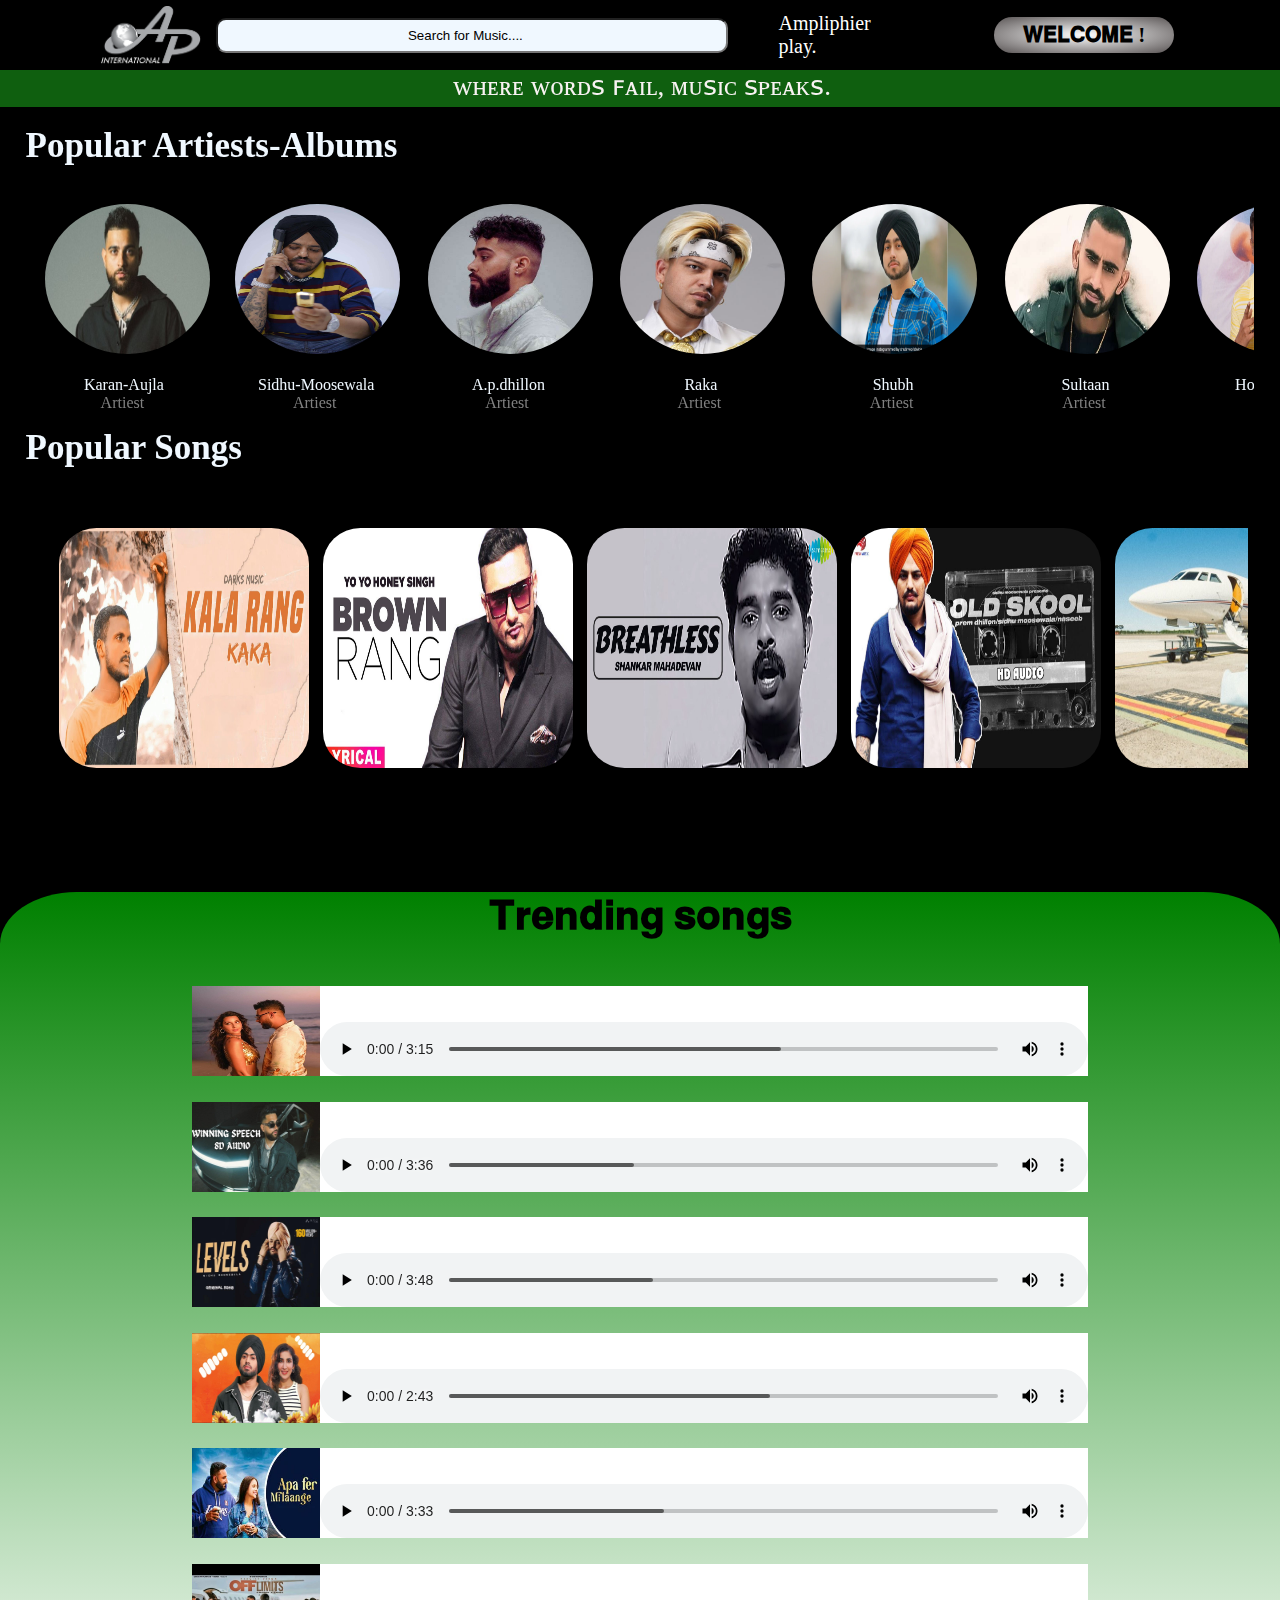
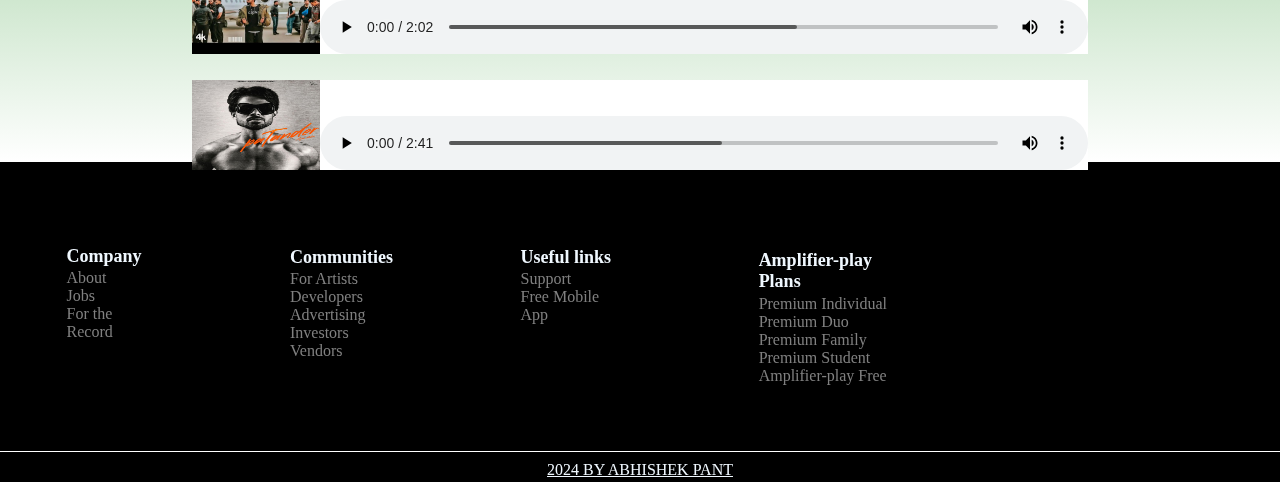
<file: index.html>
<!DOCTYPE html>
<html lang="en">
<head>
</head>
<link rel="stylesheet" href="style.css">
<link rel="stylesheet" href="https://cdnjs.cloudflare.com/ajax/libs/font-awesome/6.5.2/css/all.min.css" integrity="sha512-SnH5WK+bZxgPHs44uWIX+LLJAJ9/2PkPKZ5QiAj6Ta86w+fsb2TkcmfRyVX3pBnMFcV7oQPJkl9QevSCWr3W6A==" crossorigin="anonymous" referrerpolicy="no-referrer" >
    <meta charset="UTF-8">
    <meta name="viewport" content="width=device-width, initial-scale=1.0">
    <title>spotify</title>
</head>
<body>
 <div class="navbar">   
 <div class="header">  
<div class="photo"></div>


<label for="connect"><i class="fa-solid fa-magnifying-glass" style="color: #f7f9fd;"></i></label>
<input id="connect" class="search" type="search" placeholder="Search for Music....">
<div class="options"></div>

<div class="Welcome"><r class="fa-solid fa-headphones fa-rotate-by" style="color: #f6f7f9; --fa-rotate-angle: 340deg;"></r>
    <p class="ampli">Ampliphier play.</p></div>
    <div class="set">𝐖𝐄𝐋𝐂𝐎𝐌𝐄 !
</div>
<i id="bars" class="fa-solid fa-bars" style="color: #f8f9fc;"></i>
<ul class="signout">
<i  id="cross" class="fa-2x fa-solid fa-xmark" style="color: #f5f1f1;"></i>

    <li> <a href="cr.html">Login</a></li>
    <li> <a href="cr.html">Signup</a></li>
    <li>   </li>
    <li> <a>____________</a></li>
    <li>     </li>
    <li> <a href="cr.html">Premium</a></li>
    <li> <a href="cr.html">Help</a></li>
    <li> <a href="cr.html">Download</a></li>
    <li> <a href="cr.html">Privacy</a></li>
    <li> <a href="cr.html">Terms</a></li>
     
</ul>

</div>
<div class="extra"></div>
<p class="music"><m id="m"class="fa-solid fa-music" style="color: #f6f7f9; "></m>ᴡʜᴇʀᴇ ᴡᴏʀᴅꜱ ꜰᴀɪʟ, ᴍᴜꜱɪᴄ ꜱᴘᴇᴀᴋꜱ.</p>
<div class="connect">
    
</div>
<p class="connection">Popular Artiests-Albums</p>
<div class="galti">
<div class="songs">
 <div class="chance"><a class="gap"href="cr.html" target="_parent"><img class="images"src="karan.jpg"><br><br><p class="gaps">Karan-Aujla</p>Artiest</a>
</div><br>  
 <div class="chance"><a class="gap" href="cr-2.html" target="_parent"><img class="image"src="sidhu.jpg"><br><br><p class="gaps">Sidhu-Moosewala</p>Artiest</a>
</div> <br>   
<div class="chance"><a class="gap" href="cr.html" target="_parent"><img class="image"src="a.p.dhillon.jpeg"><br><br><p class="gaps">A.p.dhillon</p>Artiest</a>
</div><br>
 <div class="chance"><a class="gap" href="cr.html" target="_parent">  <img class="image"src="raka.jpeg"><br><br><p class="gaps">Raka</p> Artiest</a>
</div><br>
 <div class="chance"><a class="gap" href="cr.html" target="_parent"> <img class="image"src="shubh.webp"><br><br><p class="gaps">Shubh</p>Artiest</a>
</div><br>
 <div class="chance"><a class="gap" href="cr.html" target="_parent">  <img class="image"src="sultaan.jpg"><br><br><p class="gaps">Sultaan</p>Artiest</a>
</div><br>
 <div class="chance"><a class="gap" href="cr.html" target="_parent">  <img class="image"src="honey singh.jpg"><br><br><p class="gaps">Honey-Singh</p>Artiest</a>
</div><br>

</div>
</div>


<p class="connections">Popular Songs</p>
<div class="galti-2">
<div class="songss">
   <a class="gap"href="cr.html" target="_parent"><img class="imagess"src="kaka-1.jpg"></a>
    <a href="cr.html" target="_parent"><img class="imagesss"src="brown rang.jpg"></a>
    <a href="cr.html" target="_parent"><img class="imagesss"src="breathless.jpg"></a>
    <a href="cr.html" target="_parent"><img class="imagesss"src="old.jpg"></a>
    <a href="cr.html" target="_parent"><img class="imagesss"src="wavy.jpg"></a>
    <a href="cr.html" target="_parent"><img class="imagesss"src="kaka.jpg"></a>
    <a href="cr.html" target="_parent"><img class="imagesss"src="aam.jpg"></a>
</div>
</div>

<div class="outer">
    <div class="inner">
        <div class="ex"></div> 𝐓𝐫𝐞𝐧𝐝𝐢𝐧𝐠 𝐬𝐨𝐧𝐠𝐬 <br></br>
<label for="aaye-haye"><div class="sett"><img id="pics"src="aaye-hoye.jpg"></label><audio id="aaye-haye" controls><source src="Aaye hayee.mp3"> WAVY</audio> <br></br>
</div>
<label for="pics"><div class="sett"><img id="pics"src="winn.jpg"><audio id="aaye-haye" controls><source src="winn.mp3"></audio> <br></br>
</div></label>
<label for="pics"><div class="sett"><img id="pics"src="levels.jpg"><audio id="aaye-haye" controls><source src="Levels_1.mp3"></audio> <br></br>
</div></label>
<label for="pics"><div class="sett"><img id="pics"src="Mera_Mann.jpg"><audio id="aaye-haye" controls><source src="Mera_Mann_1.mp3"></audio> <br></br>
</div></label>
<label for="pics"><div class="sett"><img id="pics"src="fir milange.webp"><audio id="aaye-haye" controls><source src="Apa_Fer_Milaangey_1.mp3"></audio> <br></br>
</div></label>
<label for="pics"><div class="sett"><img id="pics"src="off limits.jpg"><audio id="aaye-haye" controls><source src="Off_Limits_1.mp3"></audio> <br></br>
</div></label>
<label for="pics"><div class="sett"><img id="pics"src="brats1.jpg"><audio id="aaye-haye" controls><source src="Brats.mp3"></audio> <br></br>   
</div>
</div>
<div class="footer"><span><p class="inlines"><br>Company</p>

        <a href="cr.html" class="l" style="color:grey"><p class="inline"> About</a>
        <a href="cr.html" class="l" style="color:grey"><br>Jobs</a>
        <a href="cr.html" class="l" style="color:grey"><br> For the Record</a>
        </p></span>
    
    <span><p class="inlines"><br><span>Communities</span></p>
    <a href="cr.html" class="l" style="color:grey;"> <p class="inline"> For Artists </a>
    <a href="cr.html" class="l" style="color:grey"><br>Developers</a>
    <a href="cr.html" class="l" style="color:grey;"><br>Advertising</a>
    <a href="cr.html" class="l" style="color:grey;"><br>Investors</a>
    <a href="cr.html" class="l" style="color:grey;"><br>Vendors</a>
    </p></span>

    <span><p class="inlines"><br>Useful links</p>
        <a href="cr.html" class="l" style="color:grey;">   <p class="inline">Support </a>      
      <a href="cr.html" class="l" style="color:grey;">   <br> Free Mobile App</a>
        </p>
    </span>


   <span> <p class="inlines"><br>Amplifier-play Plans</p>
    <a href="cr.html" class="l" style="color:grey;">    <p class="inline">Premium Individual</a>
                <a href="cr.html" class="l" style="color:grey;">    <br> Premium Duo</a>
            <a href="cr.html" class="l" style="color:grey;">   <br>Premium Family</a>
                <a href="cr.html" class="l" style="color:grey;">   <br>Premium Student</a>
                    <a href="cr.html" class="l" style="color:grey;">    <br>Amplifier-play Free</p></a>
        </span></a>
        <br> <span>   <a href="cr.html">  <i class="fa-brands fa-instagram" id="o"style="color: #f4f7fa;"></i></a>
        <a href="cr.html">   <i class="fa-brands fa-facebook" id="op"style="color: #eee2e2;"></i></a>
        <a href="cr.html">   <i class="fa-brands fa-twitter" id="opq"style="color: #f0f2f5;"></i></span></d></div>
<div class="last-footer"><i id="ap" class="fa-brands fa-app-store" style="color: #f7f9fd;"></i>2024 BY ABHISHEK PANT</div></div>
<script src="spotify.js"></script></body>
</html>
</file>
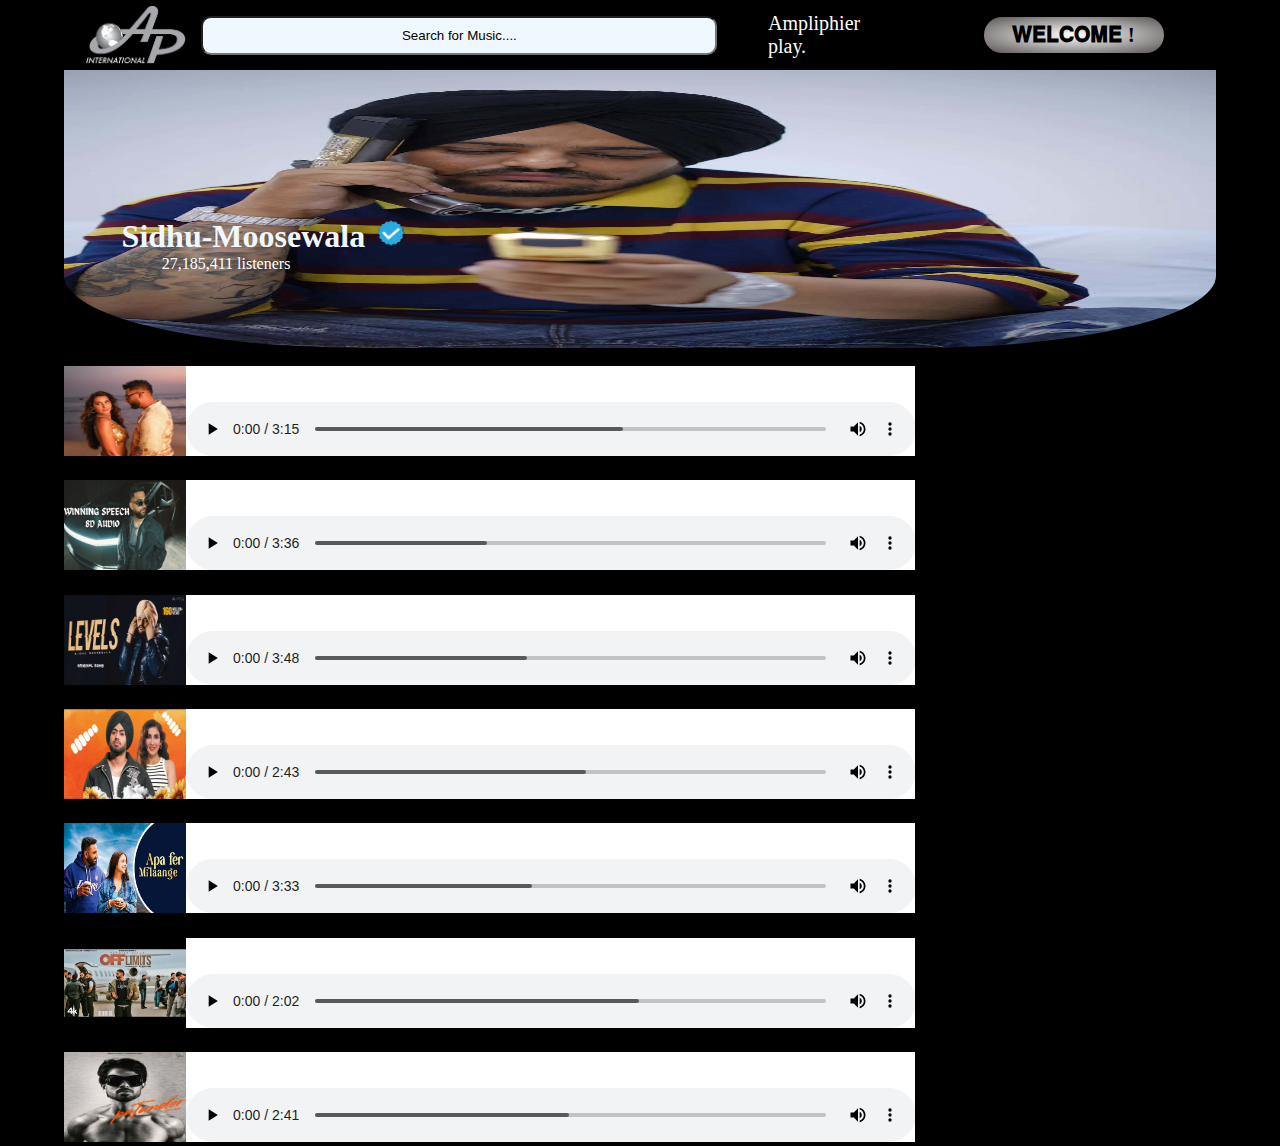
<file: cr-2.html>
<!DOCTYPE html>
<html lang="en">
<head>
    <link rel="stylesheet" href="style.css">
<link rel="stylesheet" href="https://cdnjs.cloudflare.com/ajax/libs/font-awesome/6.5.2/css/all.min.css" integrity="sha512-SnH5WK+bZxgPHs44uWIX+LLJAJ9/2PkPKZ5QiAj6Ta86w+fsb2TkcmfRyVX3pBnMFcV7oQPJkl9QevSCWr3W6A==" crossorigin="anonymous" referrerpolicy="no-referrer" >
    <meta charset="UTF-8">
    <meta name="viewport" content="width=device-width, initial-scale=1.0">
    <title>Document</title>
</head>
<body>
     <div class="header">  
        <div class="photo"></div>
        <label for="connect"><i class="fa-solid fa-magnifying-glass" style="color: #f7f9fd;"></i></label>
        <input id="connect" class="search" type="text" placeholder="Search for Music....">
        <div class="Welcome"><r class="fa-solid fa-headphones fa-rotate-by" style="color: #f6f7f9; --fa-rotate-angle: 340deg;"></r>
            <p class="ampli">Ampliphier play.</p></div>
            <div class="set">𝐖𝐄𝐋𝐂𝐎𝐌𝐄 !
        </div>
        <g class="fa-solid  fa-bars" style="color: #f8f9fc;"></g>
        </div>
        <div class="gaping"></div>
        <div class="karana"><span><div class="vs"><div class="anime"><span><br><br><br><br>Sidhu-Moosewala<img class="verified"src="verified-pngs.png"></div></span>
        <p class="listeners">27,185,411 listeners</p></div></span>
          
            <div class="inner-2">
                <div class="ex"></div> <br>
        <label for="aaye-haye"><div class="sett"><img id="pics"src="aaye-hoye.jpg"></label><audio id="aaye-haye" controls><source src="Aaye hayee.mp3"> </audio> <br></br>
        </div>
        <label for="pics"><div class="sett"><img id="pics"src="winn.jpg"><audio id="aaye-haye" controls><source src="winn.mp3"></audio> <br>
        </div></label>
        <label for="pics"><div class="sett"><img id="pics"src="levels.jpg"><audio id="aaye-haye" controls><source src="Levels_1.mp3"></audio> <br></br>
        </div></label>
        <label for="pics"><div class="sett"><img id="pics"src="Mera_Mann.jpg"><audio id="aaye-haye" controls><source src="Mera_Mann_1.mp3"></audio> <br></br>
        </div></label>
        <label for="pics"><div class="sett"><img id="pics"src="fir milange.webp"><audio id="aaye-haye" controls><source src="Apa_Fer_Milaangey_1.mp3"></audio> <br></br>
        </div></label>
        <label for="pics"><div class="sett"><img id="pics"src="off limits.jpg"><audio id="aaye-haye" controls><source src="Off_Limits_1.mp3"></audio> <br></br>
        </div></label>
        <label for="pics"><div class="sett"><img id="pics"src="brats1.jpg"><audio id="aaye-haye" controls><source src="Brats.mp3"></audio> <br></br>   
        </div>
        </div>
        
</body>
</html>
</file>
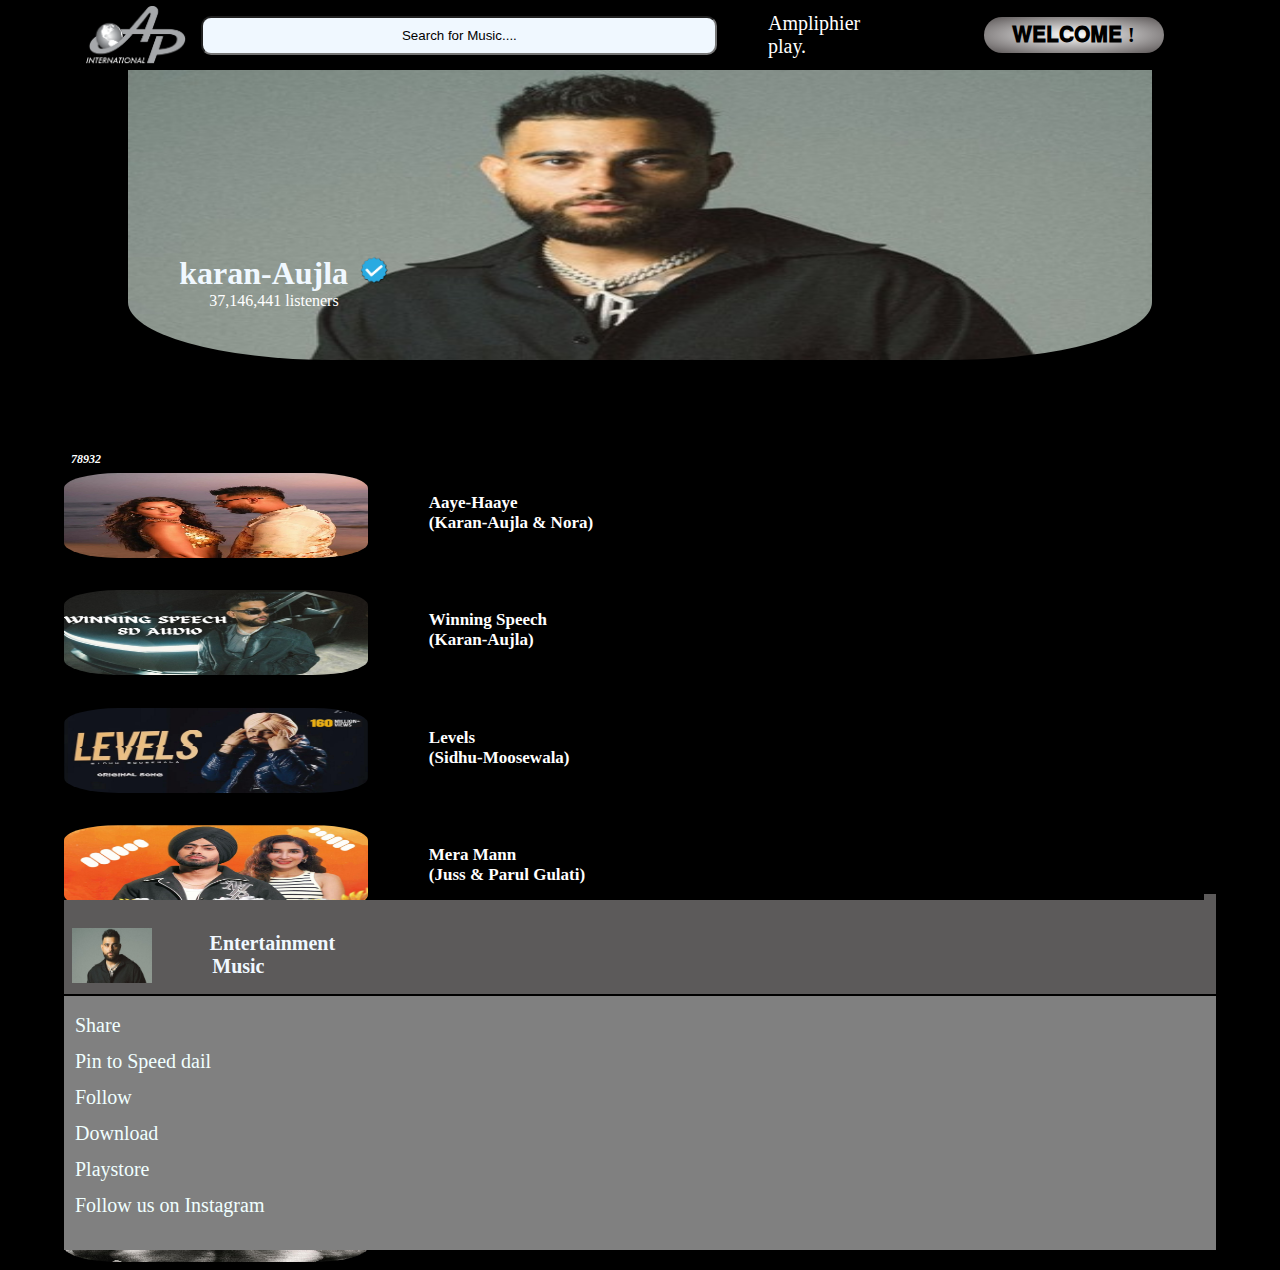
<file: cr.html>
<!DOCTYPE html>
<html lang="en">
<head>
    <link rel="stylesheet" href="style.css">
<link rel="stylesheet" href="https://cdnjs.cloudflare.com/ajax/libs/font-awesome/6.5.2/css/all.min.css" integrity="sha512-SnH5WK+bZxgPHs44uWIX+LLJAJ9/2PkPKZ5QiAj6Ta86w+fsb2TkcmfRyVX3pBnMFcV7oQPJkl9QevSCWr3W6A==" crossorigin="anonymous" referrerpolicy="no-referrer" >
    <meta charset="UTF-8">
    <meta name="viewport" content="width=device-width, initial-scale=1.0">
    <title>Document</title>
</head>
<body><div class="all">
     <div class="header">  
        <div class="photo"></div>
        <label for="connect"><i class="fa-solid fa-magnifying-glass" style="color: #f7f9fd;"></i></label>
        <input id="connect" class="search" type="text" placeholder="Search for Music....">
<div class="options"></div>

        <div class="Welcome"><r class="fa-solid fa-headphones fa-rotate-by" style="color: #f6f7f9; --fa-rotate-angle: 340deg;"></r>
            <p class="ampli">Ampliphier play.</p></div>
            <div class="set">𝐖𝐄𝐋𝐂𝐎𝐌𝐄 !
        </div>
        <g id="bars" class="fa-solid  fa-bars" style="color: #f8f9fc;"></g>
        <ul class="signout">
            <i  id="cross" class="fa-2x fa-solid fa-xmark" style="color: #f5f1f1;"></i>
            
                <li> <a href="cr.html">Login</a></li>
                <li> <a href="cr.html">Signup</a></li>
                <li>   </li>
                <li> <a>____________</a></li>
                <li>     </li>
                <li> <a href="cr.html">Premium</a></li>
                <li> <a href="cr.html">Help</a></li>
                <li> <a href="cr.html">Download</a></li>
                <li> <a href="cr.html">Privacy</a></li>
                <li> <a href="cr.html">Terms</a></li>
                 
            </ul>
            
        </div>
        <div class="gaping"></div>
        <div class="karana"><span><div class="verifieds"><div class="anime"><span><br><br><br><br><br>karan-Aujla<img class="verified"src="verified-pngs.png"></div></span>
        <p class="listeners">37,146,441 listeners</p></div></span>
          
            <div class="inner-2">
                <div class="ex"></div><br>
             <div class="play"> <i id="spans"class="fa-solid  fa-circle-play" style="color: #00fa32;"></i> <i id="span" class="fa-solid  fa-circle-pause" style="color:#00fa32;"></i><span><i id="like" class="fa-regular fa-3x fa-heart" style="color: grey;"><p class="blacks">78932</p></i></span><span><i id="likes" class="fa-solid fa-heart" style="color: red;"><p class="black"></p></i><i id="dots"class="fa-solid fa-ellipsis-vertical" style="color: #f0f2f5;"><div class="menu-2"></div></i></span><br> <br>
            </div> <div class="menu3">
            <div class="menu">
                <div class="cross2"><i class="fa-solid fa-xmark" style="color: #ffffff;"></i></div>
            <div class="arrange"><div class="name"></div> <div class="fix"></div> <p class="fix"><span>Entertainment<br>Music</span></p></div>       
                <br><ul>
                    <li><i class="fa-duotone fa-solid fa-share-nodes" style="--fa-primary-color: #ffffff; --fa-secondary-color: #ffffff;"></i>Share</li>
                    <li><i class="fa-solid fa-map-pin" style="color: #fafcff;"></i>Pin to Speed dail</li>
                    <li><i class="fa-solid fa-plus" style="color: #f3f4f7;"></i>Follow</li>
                    <li><i class="fa-solid fa-download" style="color: #f3f4f7;"></i>Download</li>
                    <li><i class="fa-brands fa-google-play" style="color: #f6f7f9;"></i>Playstore</li>
                    <li><i class="fa-brands fa-instagram" style="color: #f1f2f4;"></i>Follow us on Instagram</li>
                            
            </ul>
        </div>
    </div>
             <div class="sett-2"><p class="ksong"><br>Aaye-Haaye<br>(Karan-Aujla & Nora)</p><img id="pics-2"src="aaye-hoye.jpg"> 
                <img class="gif" src="waves.gif" ></div> <audio id="aaye-haye-3"><source src="Aaye hayee.mp3"> </audio>

          <div class="sett-3"><p class="ksong-2"><br>Winning Speech<br>(Karan-Aujla)</p><img id="pics-2"src="winn.jpg"> 
            <img class="gif-2" src="waves.gif" > </div> <audio id="aaye-haye-4"><source src="winn.mp3"> </audio>
        <div class="sett-4"><p class="ksong-3"><br>Levels<br>(Sidhu-Moosewala)</p><img id="pics-2"src="levels.jpg"><audio id="aaye-haye-5"><source src="Levels_1.mp3"></audio> 
            <img class="gif-3" src="waves.gif" ></div>
        <div class="sett-5"><p class="ksong-4"><br>Mera Mann<br>(Juss & Parul Gulati)</p><img id="pics-2"src="Mera_Mann.jpg"><audio id="aaye-haye-6"><source src="Mera_Mann_1.mp3"></audio> 
            <img class="gif-4" src="waves.gif" > </div>

        <div class="sett-6"><p class="ksong-5"><br>Apa Fer Milaange <br>(Savi Kahlon)</p><img id="pics-2"src="fir milange.webp"><audio id="aaye-haye-7" ><source src="Apa_Fer_Milaangey_1.mp3"></audio>
            <img class="gif-5" src="waves.gif" ></div>
        <div class="sett-7"><p class="ksong-6"><br>Off Limits <br>(Parmish verma)</p><img id="pics-2"src="off limits.jpg"><audio id="aaye-haye-8" ><source src="Off_Limits_1.mp3"></audio>
            <img class="gif-6" src="waves.gif" ></div>
        <div class="sett-8"><p class="ksong-7"><br>Brats <br>(Arjan-dhillon)</p><img id="pics-2"src="brats1.jpg"><audio id="aaye-haye-9"><source src="Brats.mp3"></audio>    
            <img class="gif-7" src="waves.gif" ></div>
        </div>
        </div>
        <script src="helper.js"></script>        
</body>
</html>
</file>
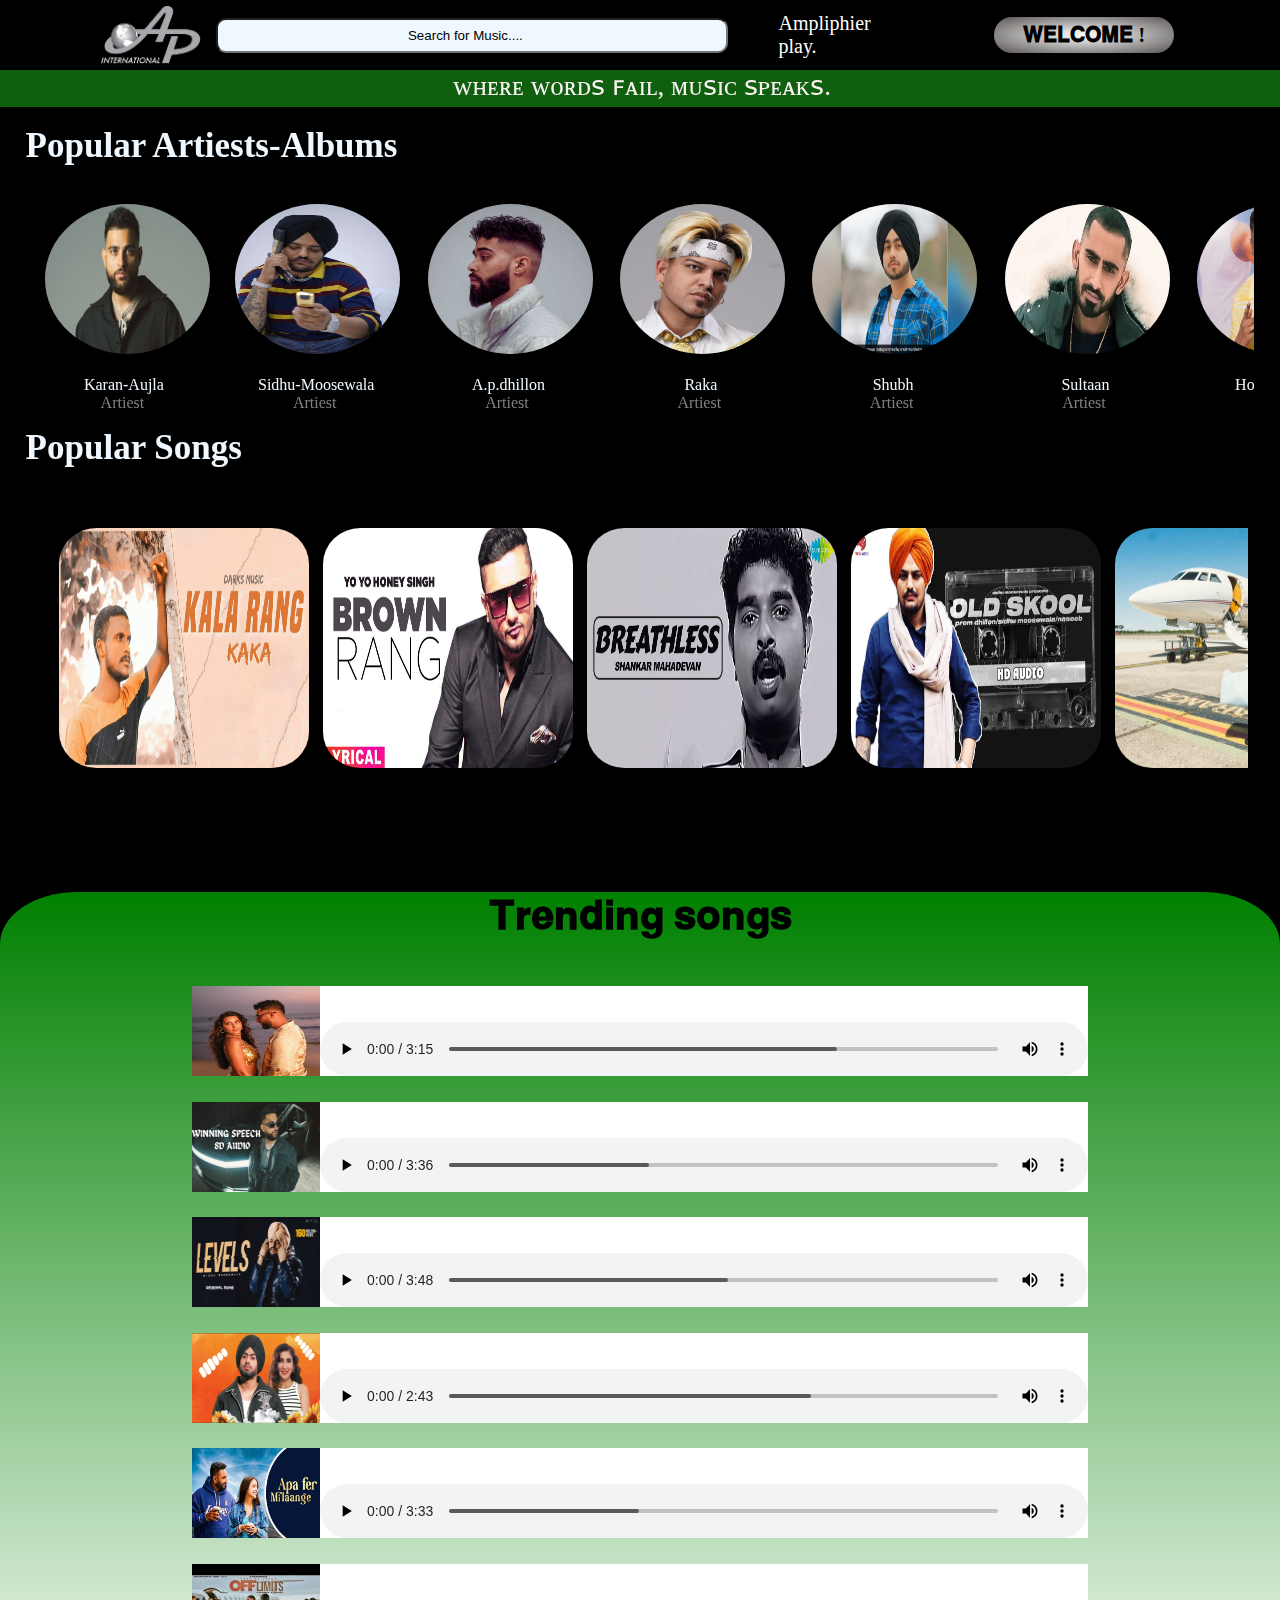
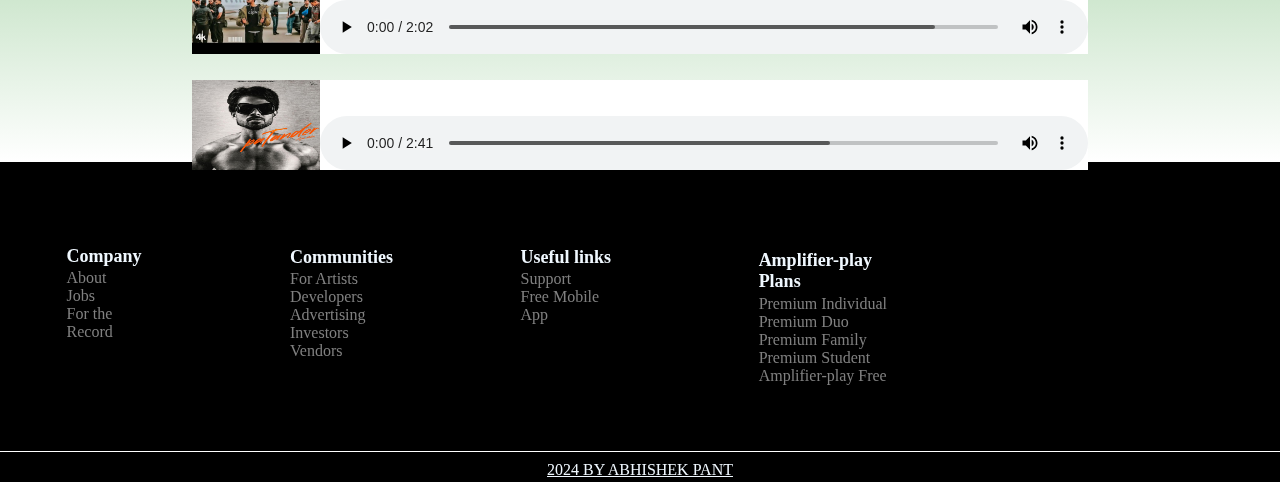
<file: spotify.html>
<!DOCTYPE html>
<html lang="en">
<head>
</head>
<link rel="stylesheet" href="spotify.css">
<link rel="stylesheet" href="https://cdnjs.cloudflare.com/ajax/libs/font-awesome/6.5.2/css/all.min.css" integrity="sha512-SnH5WK+bZxgPHs44uWIX+LLJAJ9/2PkPKZ5QiAj6Ta86w+fsb2TkcmfRyVX3pBnMFcV7oQPJkl9QevSCWr3W6A==" crossorigin="anonymous" referrerpolicy="no-referrer" >
    <meta charset="UTF-8">
    <meta name="viewport" content="width=device-width, initial-scale=1.0">
    <title>spotify</title>
</head>
<body>
 <div class="navbar">   
 <div class="header">  
<div class="photo"></div>


<label for="connect"><i class="fa-solid fa-magnifying-glass" style="color: #f7f9fd;"></i></label>
<input id="connect" class="search" type="search" placeholder="Search for Music....">
<div class="options"></div>

<div class="Welcome"><r class="fa-solid fa-headphones fa-rotate-by" style="color: #f6f7f9; --fa-rotate-angle: 340deg;"></r>
    <p class="ampli">Ampliphier play.</p></div>
    <div class="set">𝐖𝐄𝐋𝐂𝐎𝐌𝐄 !
</div>
<i id="bars" class="fa-solid fa-bars" style="color: #f8f9fc;"></i>
<ul class="signout">
<i  id="cross" class="fa-2x fa-solid fa-xmark" style="color: #f5f1f1;"></i>

    <li> <a href="cr.html">Login</a></li>
    <li> <a href="cr.html">Signup</a></li>
    <li>   </li>
    <li> <a>____________</a></li>
    <li>     </li>
    <li> <a href="cr.html">Premium</a></li>
    <li> <a href="cr.html">Help</a></li>
    <li> <a href="cr.html">Download</a></li>
    <li> <a href="cr.html">Privacy</a></li>
    <li> <a href="cr.html">Terms</a></li>
     
</ul>

</div>
<div class="extra"></div>
<p class="music"><m id="m"class="fa-solid fa-music" style="color: #f6f7f9; "></m>ᴡʜᴇʀᴇ ᴡᴏʀᴅꜱ ꜰᴀɪʟ, ᴍᴜꜱɪᴄ ꜱᴘᴇᴀᴋꜱ.</p>
<div class="connect">
    
</div>
<p class="connection">Popular Artiests-Albums</p>
<div class="galti">
<div class="songs">
 <div class="chance"><a class="gap"href="cr.html" target="_parent"><img class="images"src="karan.jpg"><br><br><p class="gaps">Karan-Aujla</p>Artiest</a>
</div><br>  
 <div class="chance"><a class="gap" href="cr-2.html" target="_parent"><img class="image"src="sidhu.jpg"><br><br><p class="gaps">Sidhu-Moosewala</p>Artiest</a>
</div> <br>   
<div class="chance"><a class="gap" href="cr.html" target="_parent"><img class="image"src="a.p.dhillon.jpeg"><br><br><p class="gaps">A.p.dhillon</p>Artiest</a>
</div><br>
 <div class="chance"><a class="gap" href="cr.html" target="_parent">  <img class="image"src="raka.jpeg"><br><br><p class="gaps">Raka</p> Artiest</a>
</div><br>
 <div class="chance"><a class="gap" href="cr.html" target="_parent"> <img class="image"src="shubh.webp"><br><br><p class="gaps">Shubh</p>Artiest</a>
</div><br>
 <div class="chance"><a class="gap" href="cr.html" target="_parent">  <img class="image"src="sultaan.jpg"><br><br><p class="gaps">Sultaan</p>Artiest</a>
</div><br>
 <div class="chance"><a class="gap" href="cr.html" target="_parent">  <img class="image"src="honey singh.jpg"><br><br><p class="gaps">Honey-Singh</p>Artiest</a>
</div><br>

</div>
</div>


<p class="connections">Popular Songs</p>
<div class="galti-2">
<div class="songss">
   <a class="gap"href="cr.html" target="_parent"><img class="imagess"src="kaka-1.jpg"></a>
    <a href="cr.html" target="_parent"><img class="imagesss"src="brown rang.jpg"></a>
    <a href="cr.html" target="_parent"><img class="imagesss"src="breathless.jpg"></a>
    <a href="cr.html" target="_parent"><img class="imagesss"src="old.jpg"></a>
    <a href="cr.html" target="_parent"><img class="imagesss"src="wavy.jpg"></a>
    <a href="cr.html" target="_parent"><img class="imagesss"src="kaka.jpg"></a>
    <a href="cr.html" target="_parent"><img class="imagesss"src="aam.jpg"></a>
</div>
</div>

<div class="outer">
    <div class="inner">
        <div class="ex"></div> 𝐓𝐫𝐞𝐧𝐝𝐢𝐧𝐠 𝐬𝐨𝐧𝐠𝐬 <br></br>
<label for="aaye-haye"><div class="sett"><img id="pics"src="aaye-hoye.jpg"></label><audio id="aaye-haye" controls><source src="Aaye hayee.mp3"> WAVY</audio> <br></br>
</div>
<label for="pics"><div class="sett"><img id="pics"src="winn.jpg"><audio id="aaye-haye" controls><source src="winn.mp3"></audio> <br></br>
</div></label>
<label for="pics"><div class="sett"><img id="pics"src="levels.jpg"><audio id="aaye-haye" controls><source src="Levels_1.mp3"></audio> <br></br>
</div></label>
<label for="pics"><div class="sett"><img id="pics"src="Mera_Mann.jpg"><audio id="aaye-haye" controls><source src="Mera_Mann_1.mp3"></audio> <br></br>
</div></label>
<label for="pics"><div class="sett"><img id="pics"src="fir milange.webp"><audio id="aaye-haye" controls><source src="Apa_Fer_Milaangey_1.mp3"></audio> <br></br>
</div></label>
<label for="pics"><div class="sett"><img id="pics"src="off limits.jpg"><audio id="aaye-haye" controls><source src="Off_Limits_1.mp3"></audio> <br></br>
</div></label>
<label for="pics"><div class="sett"><img id="pics"src="brats1.jpg"><audio id="aaye-haye" controls><source src="Brats.mp3"></audio> <br></br>   
</div>
</div>
<div class="footer"><span><p class="inlines"><br>Company</p>

        <a href="cr.html" class="l" style="color:grey"><p class="inline"> About</a>
        <a href="cr.html" class="l" style="color:grey"><br>Jobs</a>
        <a href="cr.html" class="l" style="color:grey"><br> For the Record</a>
        </p></span>
    
    <span><p class="inlines"><br><span>Communities</span></p>
    <a href="cr.html" class="l" style="color:grey;"> <p class="inline"> For Artists </a>
    <a href="cr.html" class="l" style="color:grey"><br>Developers</a>
    <a href="cr.html" class="l" style="color:grey;"><br>Advertising</a>
    <a href="cr.html" class="l" style="color:grey;"><br>Investors</a>
    <a href="cr.html" class="l" style="color:grey;"><br>Vendors</a>
    </p></span>

    <span><p class="inlines"><br>Useful links</p>
        <a href="cr.html" class="l" style="color:grey;">   <p class="inline">Support </a>      
      <a href="cr.html" class="l" style="color:grey;">   <br> Free Mobile App</a>
        </p>
    </span>


   <span> <p class="inlines"><br>Amplifier-play Plans</p>
    <a href="cr.html" class="l" style="color:grey;">    <p class="inline">Premium Individual</a>
                <a href="cr.html" class="l" style="color:grey;">    <br> Premium Duo</a>
            <a href="cr.html" class="l" style="color:grey;">   <br>Premium Family</a>
                <a href="cr.html" class="l" style="color:grey;">   <br>Premium Student</a>
                    <a href="cr.html" class="l" style="color:grey;">    <br>Amplifier-play Free</p></a>
        </span></a>
        <br> <span>   <a href="cr.html">  <i class="fa-brands fa-instagram" id="o"style="color: #f4f7fa;"></i></a>
        <a href="cr.html">   <i class="fa-brands fa-facebook" id="op"style="color: #eee2e2;"></i></a>
        <a href="cr.html">   <i class="fa-brands fa-twitter" id="opq"style="color: #f0f2f5;"></i></span></d></div>
<div class="last-footer"><i id="ap" class="fa-brands fa-app-store" style="color: #f7f9fd;"></i>2024 BY ABHISHEK PANT</div></div>
<script src="spotifyz.js"></script></body>
</html>
</file>
<file: style.css>
*{
    margin:0px;
    padding:0px;
    border:border-box;
    background-color: black;
    color:aliceblue;
}

.header{
    width:100%;
    background-color: black;
    height: 70px;
    display:flex;
    gap:5px;
    align-items: center;
    justify-content: center;
    position:fixed;
    z-index:1;

}
.photo{
    background-image: url("ap-png-10.png");
    background-color: black;
    height:58px;
    width:100px;
    background-repeat: no-repeat;
    background-size: cover;
    margin-right: 5px;
}
.search{
    height:29px;
    width:45%;
    margin-right: 2%;
    cursor: pointer; 
    border-radius:10px;
    background-color: aliceblue;      
}
.search::placeholder{
    text-align: center;
    font-weight: 500;
    color:black;
}
.signin{
    position: fixed;
    margin-top: 55%;
    width:380px;
    right:-10px;
    height:130%;
    justify-content: center;
    align-items: center;
    text-align: center;
    margin-top:230%;
    font-size: 19px;
    list-style: none;
    transition:right 0.9s ease-in-out;
}

.signin i{
    margin-right:73%;
    padding: 15px;
    height:80px;
}


.signin li{
    
    padding: 12px;
}
.signin li a{
    text-decoration: none;
}

.signout{
    position: fixed;
    margin-top: 55%;
    right:-120px;
    height:-100%;
    justify-content: center;
    align-items: center;
    text-align: center;
    margin-top:230%;
    font-size: 19px;
    list-style: none;

    

}

#cross{
    color:aliceblue;
}
.option{
    position:fixed;
    width:44%;
    height:34%;
    font-weight: 700;
    color: white;
    margin-left: 26%;
    margin-top: 75%;
    font-size:17px;
    row-gap: 30%;
    white-space: nowrap;
    overflow-x: auto;
    overflow-y: auto;
    background-color:white;
}
.options{
    display: none;
}

i{
    font-size:22px;
    background-color: black;
}
g{
    font-size:25px;
    background-color: black;    
}
.Welcome{
    height:0.23px;
    width:0.23px;

}
r{
    font-size: 0px;
    background-color: black;
}
.ampli{
    font-size: 0px;
    width:0px;
    background-color: black;
}
.set{
    height:0px;
    width:0px;
    visibility:hidden;
    font-size: 0px;
  background-color: rgb(21, 8, 8);
  
}
.music{
    height:26px;
    width:100%;
    font-size: 18px;
    background-color: rgb(15, 95, 15);
    color:rgb(251, 249, 249);
    text-align: center;

}
#m{
    font-size: 12px;
    margin-right:4px;
    background-color:  rgb(15, 95, 15);
}


.songs{
    height:220px;
    width:95%;
    display: flex;
    white-space: nowrap;
    text-align: center;
    align-content: center;
    overflow-x: auto;
    overflow-y: hidden;
    gap:2%;
    margin-left: 3%;
    
}
.songs::-webkit-scrollbar{
    display: none;
}

.connection{
    height:40px;
    width:96%;
    font-size: 23px;
    font-weight: 700;
    background-color:black;
    color: aliceblue;
    margin-top: 16px;
    margin-left: 4%;
}
.connections{
    height:20px;
    width:96%;
    font-size: 23px;
    font-weight: 700;
    background-color:black;
    color: aliceblue;
    margin-top: 75px;
    margin-left: 4%;
}

.connect{
    height:0px;
    width:100%;
    font-size: 25px;
    margin-bottom: 3px;
    background-color:rgb(11, 11, 11);
    color: aliceblue;

}
.extra{
    height:70px;
    width:100%;

}
.image{
    height:150px;
    width:150px;
    border-radius: 5%;
    border-radius: 100%;
    background-size: 100% 100%;
}


.images{
    height:150px;
    width:150px;
    border-radius: 5%;
    border-radius: 100%;
    margin-left: 2%;
    background-size: 100% 100%;
    
    
}

.imagess{
    height:200px;
    width:250px;
    margin-left: 2%;
    border-radius: 15%;
    margin-right: 10px;
    background-size: 100% 100%;
}


.imagesss{
    height:200px;
    width:250px;
    border-radius: 15%;
    background-size: cover;
    margin-right: 10px;
    background-size: 100% 100%;
}

.songss{
    height:210px;
    width:90%;
    text-align: center;
    align-content: center;
    justify-content: center;
    display: inline-block;
    white-space: nowrap;
    overflow-x: auto;
    overflow-y: auto;
    margin-top: 6%;
}



p{
    color: aliceblue;

}
.galti{
    justify-content: center;
    text-align: center;
    background-color: black;
    height:155px;
    width:100%;
}
.inner{
    height:730px;
    width:100%;
    margin-top: 30%;
    border-top-left-radius:10%;
    border-top-right-radius:10%;
    text-align: center;
    font-size: 36px;
    color:black;
    font-weight: 900;
    background-image: linear-gradient(green,white);

}
.outer{
    background-color: black;
    height:100px;
    width:100%;
    margin-top: 60px;
}
.ex{
    width:100%;
}
#aaye-haye{
    background-color:white;
    z-index:0.9;
    height:70px;
    width:70%; 
      
}
#pics{
    height:70px;
    width:20%;
    overflow: hidden;
    background-size: auto;
    opacity:1;
}
.sett{
    height:90px;
    width:100%;
    background-color: rgba(0,0,0,0);    
}
.footer{
    height:600px;
    width:100%;
    background-color: black;
    color:aliceblue;
}
#o{margin-left:15px;
    font-size: 25px;
}
#op{
    margin-left: 9px;
    font-size: 25px;

}
#opq{
    margin-left: 9px;
    font-size: 25px;


}
.inlines{
    font-weight:900;
    font-size: 18px;
    margin-left: 3%;
    margin-bottom:2%;
    margin-top: 5%;
}
.inline{
    font-weight: 200;
    color: grey;
    margin-left: 3%;
}

.last-footer{
    border-top:0.1px solid white;
    height:40px;
    width:100%;
    background-color: black;
    justify-content: center;
    text-align: center;
    color:white;
}
.l{
    text-decoration: none;
}
#ap{
    margin-top: 3%;
}
.verified{
    height:28px;
    width:52px;
    background-color: rgba(0,0,0,0);
    z-index:1;
}
.verifieds{
    background-image: url("karan.jpg");
    height:250px;
    width:86%;
    background-size: 100% 100%;
    margin-left: 7%;
    border-bottom-left-radius: 10%;
    border-bottom-right-radius: 10%;
    position: relative;
}

.vs{
    background-image: url("sidhu.jpg");
    height:278px;
    width:90%;
    background-size: 100% 100%;
    margin-left: 5%;
    border-bottom-left-radius: 26%;
    border-bottom-right-radius: 26%;
    position: relative;
}
.galti-2{
    background-color:rgba(0,0,0,0);
    justify-content: center;
    text-align: center;
    height: 150px;
}


@media(min-width:700px){
.signin{
    position:fixed;
    width:32%;
    height:100%;
    font-weight: 700;
    color: white;
    margin-top: 40%;
    margin-left: 80%;
    font-size:17px;
    row-gap: 30%;
    white-space: nowrap;
    overflow-x: auto;
    overflow-y: auto;
    background-color:rgb(5, 5, 5);
    text-align: center;
    gap:50%;
    font-weight: 800;
    justify-content: center;
    font-style:inherit;
    font-size: 18px;
    transition: right 0.9s ease-in-out;


}
.signin a:hover{
    color:blue;
    text-decoration: underline;
    transition: right 1s ease-in-out;
}.option{
        position: fixed;
        width:40%;
        margin-right: 58%;
        height:30%;
        font-weight: 700;
        color: black;
        margin-top: 20%;
        font-size:20px;
        white-space: nowrap;
        overflow-x: auto;
        overflow-y: auto;
        background-color: white;
    }
    .options{
        display: none;
    }
    
    g{
        font-size:29px;
        margin-left: 25px;   
    }
    .search{
        height:35px;
        width:40%;
        cursor: pointer;    
    } 
    .Welcome{
    
        color:aliceblue;
        display: flex;
        align-items: center;
        gap:20px;
    } 
    .header{
        width:100%;
        background-color: black;
        height: 70px;
        display:flex;
        gap:5px;
        align-items: center;
        justify-content: center;
        z-index: 1;

      r{
        font-size: 45px;

      }  
    
    }
    .ampli{
        font-size: 20px;
        width:12px;
        color:white;
        display: flex;
    
    
    }
    .set{width:180px;
        height:36px;
        margin-left:18%;
        background-image:radial-gradient(white,rgb(87, 82, 82)) ;
        color:black;
        border-radius: 20px;
        font-size:21px;
        font-weight: 900;
        justify-content: center;
        align-content: center;
        text-align: center;
        visibility: visible;
    }
    .music{
        height:37px;
        width:100%;
        font-size: 27px;
        font-weight:500;
        background-color:  rgb(15, 95, 15);
        color:rgb(248, 242, 242);
        font-display: flex;
        text-align: center;
        justify-content: center;
        align-items: center;
    }
    .connect{
        height:0px;
        width:100%;
        font-size: 30px;
        margin-bottom: 13px;
        background-color:black;
        color: aliceblue;

    }
    .connection{
        height:30px;
        width:97%;
        font-size: 35px;
        margin-bottom: 48px;
        background-color:black;
        color: aliceblue;
        margin-top: 19px;
        font-weight: 700;
        margin-left: 2%;
    }
    .connections{
        height:20px;
        width:97%;
        font-size: 35px;
        font-weight: 700;
        background-color:rgb(0,0,0,0);
        color: aliceblue;
        margin-top: 75px;
        margin-left: 2%;
   
    }
    
    
    
    #m{
        font-size: 16px;
        margin-right:4px;
    }
    i{
        font-size: 26px;
    }
    .songs{
        height:220px;
        width:95%;
        display: flex;
        white-space: nowrap;
        text-align: center;
        align-content: center;
        overflow-x: auto;
        overflow-y: hidden;
        gap:1%;
        margin-left: 3%;
        margin-bottom: 5%;    
        
    }
    
    .galti{
        background-color: black;
        height:149px;
        width:100%;
        margin-bottom: 0%;
    }
    .galti-2{
        background-color: aquamarine;
        justify-content: center;
        text-align: center;
        height: 0px;
    }
    .inner{
        height:870px;
        width:100%;
        border-top-left-radius:6%;
        border-top-right-radius:6%;
        font-size: 40px;
        color:black;
        font-weight: 900;
        background-image: linear-gradient(green,white);
        display: inline-block;
   
    }
    
    .outer{
        background-color:black;
        height:100px;
        width:100%;
    }
    #aaye-haye{
        width:60%;
        height: 90px;
        background-color:white ;
        z-index: 0;
    
    }
    #pics{
        height:90px;
        width:10%;
        overflow: hidden;
        background-size: auto;
        opacity:1;
    }
    .sett{
        height:90px;
        width:100%;
        background-color: rgba(0,0,0,0);
        margin-bottom: 2%;
    }
    .images{
        height:150px;
        width:165px;
        background-size: cover;
        border-radius: 100%;
    }
    .image{
        height:150px;
        width:165px;
        background-size: cover;
        margin-left: 1%;
        border-radius: 100%;
    }
    .songs::-webkit-scrollbar{
        display:none;
    }
    .footer{
        height:230px;
        width:100%;
        background-color: black;
        color:aliceblue;
        display: flex;
        justify-content: space-around;
    }
    .inlines{
        font-weight:900;
        font-size: 18px;
    
    }
    .inline{
        font-weight: 200;
        color: grey;
    }
    
.imagess{
    height:240px;
    width:250px;
    border-radius: 15%;
    margin-right: 10px;
}


.imagesss{
    height:240px;
    width:250px;
    border-radius:15%;
    background-size: cover;
    margin-right: 10px;
}
.songss::-webkit-scrollbar{
    display:none;

}
.songss{
    height:250px;
    width:95%;
    display: inline-block;
    white-space: nowrap;
    overflow-x: auto;
    overflow-y: auto;
    
}
#o{margin-right:5px;
    margin-top: 0px;
}
#op{
    margin-right: 5px;
    margin-top: 30px;
}
#opq{
    margin-right: 5px;
    margin-top: 0px;


}
.ap{
    margin-bottom:80%;

}
.last-footer{
    border-top:0.1px solid white;
    height:10px;
    width:100%;
    color: aliceblue;
    background-color: black;
    justify-content: center;
    text-align: center;
    gap:10px;
}
.gap{
    padding-left: 3px;

}
.gaps{
    padding-left: 3px;
}
.verifieds{
    background-image: url("karan.jpg");
    height:290px;
    width:80%;
    margin-left: 10%;
    background-size: 100% 100%;
    margin-right: 0px;
    background-repeat: no-repeat;
    border-bottom-left-radius: 20%;
    border-bottom-right-radius: 20%;
}
.anime{
    font-size:70px;
    z-index:1;
    width:10%;
    background-color: black;
    font-weight: 900;
    
}
.listeners{
    color: white;
    font-weight: 300;
    width: 25%;
    justify-content: center;
    text-align: center;
    background-color: rgba(201, 222, 13, 0.852);
}
.menu{
    position: fixed;
    height:350px;
    width:9000px;
    font-size:9px;
    background-color: grey;
    justify-content: center;   
   
}
.menu li{
    font-size:23px;
    color:azure;
    background-color: grey;
    list-style: none;
    padding: 3px;

}
.menu3{
    right:-30px;
    transition :right 2s ease-in-out 1s;
    }
.menu li i{
    background-color: grey;
    padding: 7px;
}
.name{
    background-color: grey;
    background-image: url("karan.jpg");
    background-size: cover;
    height: 55px;
    width:80px;
    margin-top: 8px;
    margin-left: 8px;    
}
.arrange{
    background-color: rgb(92, 90, 90);
    display: flex;
    height:74px;
    text-align: center;
    border-bottom: 2px solid black;
    font-size: 18px;
    font-weight: 900;
}
.fix{
    height:45px;
    width:5%;
    background-color: rgb(92, 90, 90);
    font-size: 20px;
    margin-top: 12px;
}
.cross2{
    height:20px;
    width:100%;
    background-color: rgb(92, 90, 90);
    text-align: right;
}
.cross2 i{
    background-color: rgb(92, 90, 90);
    padding: 6px;
    font-size: 20px;

}

}
#aaye-haye-2{
    background-color:black;
    z-index:0;
    height:70px;
    width:75%;   
}
#aaye-haye-2::-webkit-media-controls-panel{
    background-color:black;
    color:white;
}
#aaye-haye-2::-webkit-media-controls-play-button{
    background-color:green;
    margin-left: 5%;
    width:30%;
    height:40px;
    color:white;
}
#aaye-haye-2::-webkit-media-controls-time-remaining-display{
    display: none;
    
}
#aaye-haye-2::-webkit-media-controls-current-time-display{
 display: none;
}
#aaye-haye-2::-webkit-media-controls-timeline{
    background-color: black;
    color:white;
}
#aaye-haye-2::-webkit-media-controls-mute-slider{
    display: none;
}





span{
    background-color: rgba(0,0,0,0);
}

.karana{
    height:1000px;
    width:100%;
    background-color:black;
}
.gap{
    text-decoration: none;
    color: grey;

}
.gaps{
    text-decoration:none;
}
.inner-2{
    background-color: rgba(0,0,0,0);
    justify-content: center;
    margin-left:5%;
    width:95%;
}
.anime{
    font-size:32px;
    margin-left: 5%;
    z-index:2;
    width:80%;
    background-color: rgba(0,0,0,0);
    font-weight: 900;
    
}
.gaping{
    height:70px;
    width:100%;
    background-color: grey;
}
#span{
    background-color: rgba(0,0,0,0);
    font-size: 60px;

}
.black{
    color:white;
    font-size: 12px;
    font-weight: 900;
    margin-top: 5px;
    height:30px;
    width:100%;
    background-color:rgba(0,0,0,0);
}
.blacks{
    color:white;
    font-size: 12px;
    font-weight: 900;
    margin-top: 5px;
    height:30px;
    width:100%;
    background-color:rgba(0,0,0,0);
}

#spans{
    background-color: rgba(0,0,0,0);
    font-size: 60px;

}

.listeners{
    margin-left:18px;
    color: white;
    font-weight: 300;
    background-color: rgba(0,0,0,0);
}
.play{
    justify-content: center;
    height:35px;
    width:95%;
    background-color: rgba(0,0,0,0);
    margin-left: 7px;
    margin-bottom: 60px;
}
#like{
    background-color: rgba(0,0,0,0);
    margin-left: 5%;
    font-size: 40px;   
}

#likes{
    background-color: rgba(0,0,0,0);
    margin-left: 5%;
    font-size: 40px; 
}

.sett-2{
    border-radius: 0%;
    height:93px;
    width:100%;
    margin-bottom: 2%;
    background-color: rgba(0,0,0,0);
}
.sett-3{
    border-radius: 0%;
    height:93px;
    width:100%;
    margin-bottom: 2%;
    background-color: rgba(0,0,0,0);
}
.sett-4{
    border-radius: 0%;
    height:93px;
    width:100%;
    margin-bottom: 2%;
    background-color: rgba(0,0,0,0);
}
.sett-5{
    border-radius: 0%;
    height:93px;
    width:100%;
    margin-bottom: 2%;
    background-color: rgba(0,0,0,0);
}
.sett-6{
    border-radius: 0%;
    height:93px;
    width:100%;
    margin-bottom: 2%;
    background-color: rgba(0,0,0,0);
}
.sett-7{
    border-radius: 0%;
    height:93px;
    width:100%;
    margin-bottom: 2%;
    background-color: rgba(0,0,0,0);
}
.sett-8{
    border-radius: 0%;
    height:93px;
    width:100%;
    margin-bottom: 2%;
    background-color: rgba(0,0,0,0);
}

#pics-2{
    height:85px;
    background-size: 100% 100%;
    width:25%;
    border-radius: 18%;
    overflow: hidden;
    background-size: auto;
    z-index: 1;
}
.ksong{
    height:0px;
    width:60%;
    justify-content: center;
    color:white;
    font-weight: 900;
    align-items: center;
    cursor: pointer;
    margin-left: 30%;
    margin-top: 0%;
    z-index: 0;
    font-size: 17px;
}
.ksong-2{
    height:0px;
    width:60%;
    justify-content: center;
    color:white;
    font-weight: 900;
    align-items: center;
    margin-left: 30%;
    margin-top: 0%;
    z-index: 0;
    font-size: 17px;
    cursor: pointer;

}
.ksong-3{
    cursor: pointer;
    height:0px;
    width:60%;
    justify-content: center;
    color:white;
    font-weight: 900;
    align-items: center;
    margin-left: 30%;
    margin-top: 0%;
    z-index: 0;
    font-size: 17px;
}
.ksong-4{
    height:0px;
    width:60%;
    justify-content: center;
    color:white;
    cursor: pointer;
    font-weight: 900;
    align-items: center;
    margin-left: 30%;
    margin-top: 0%;
    z-index: 0;
    font-size: 17px;
}
.ksong-5{
    height:0px;
    width:60%;
    justify-content: center;
    cursor: pointer;
    color:white;
    font-weight: 900;
    align-items: center;
    margin-left: 30%;
    margin-top: 0%;
    z-index: 0;
    font-size: 17px;
}.ksong-6{
    height:0px;
    width:60%;
    justify-content: center;
    color:white;
    font-weight: 900;
    align-items: center;
    margin-left: 30%;
    margin-top: 0%;
    cursor: pointer;
    z-index: 0;
    font-size: 17px;
}
.ksong-7{
    height:0px;
    width:60%;
    justify-content: center;
    color:white;
    font-weight: 900;
    align-items: center;
    cursor: pointer;
    margin-left: 30%;
    margin-top: 0%;
    z-index: 0;
    font-size: 17px;
}

.sign{
    height:100%;
    width:30%;
    background-color: black;
}
.search{
    color: black;
    font-weight: 700;
    justify-content: center;
    text-align: center;
}
#dots{
    width:50%;
    background-color:rgba(0,0,0,0);
    height:50px;
    font-size: 38px;
    margin-bottom: 3px;
    position: absolute;
    text-align: end;
    margin-left: 3%;
    margin-top: 2%;
}

.box{
    height:36px;
    width:70%;
    text-align: center;
    background-color: rgba(0,0,0,0);
    margin-left: 30%;
    z-index:0;
    position: absolute;
}
.box-2{
    height:36px;
    width:50%;
    background-color:grey;
    z-index:1;
    margin-left: 50%;
    font-size: 15px;
    text-align: center;
    color:white;
    border-bottom: 7px solid black;
    justify-content: center;
    align-content: center;


}
.display{
    color: rgba(0,0,0,0);
    font-size: 18px;
    height: 0px;
}

.gif{
    height: 34px;
    width:10%;
    margin-left: 60%;
}
.gif-2{
    height: 34px;
    width:10%;
    margin-left: 60%;
}
.gif-3{
    height: 34px;
    width:10%;
    margin-left: 60%;

}
.gif-4{
    height: 34px;
    width:10%;
    margin-left: 60%;

}

.gif-5{
    height: 34px;
    width:10%;
    margin-left: 60%;

}

.gif-6{
    height: 34px;
    width:10%;
    margin-left: 60%;

}

.gif-7{
    height: 34px;
    width:10%;
    margin-left: 60%;

}
.menu{
    position: fixed;
    height:350px;
    width:90%;
    font-size:9px;
    background-color: grey;
    margin-right: 10%;
    justify-content: center;   
    bottom:-350px;
    transition:bottom 1s ease-in;
}
.menu li{
    font-size:20px;
    color:azure;
    background-color: grey;
    list-style: none;
    padding: 3px;

}
.menu3{
    right:-30px;
    transition :right 2s ease-in-out 1s;
    }
.menu li i{
    background-color: grey;
    padding: 4px;
}
.name{
    background-color: grey;
    background-image: url("karan.jpg");
    background-size: cover;
    height: 55px;
    width:80px;
    margin-top: 8px;
    margin-left: 8px;    
}
.arrange{
    background-color: rgb(92, 90, 90);
    display: flex;
    height:74px;
    text-align: center;
    border-bottom: 2px solid black;
    font-size: 18px;
    font-weight: 900;
}
.fix{
    height:45px;
    width:5%;
    background-color: rgb(92, 90, 90);
    font-size: 20px;
    margin-top: 12px;
}
.cross2{
    height:20px;
    width:100%;
    background-color: rgb(92, 90, 90);
    text-align: right;
}
.cross2 i{
    background-color: rgb(92, 90, 90);
    padding: 6px;
    font-size: 20px;

}
</file>
<file: spotify.css>
*{
    margin:0px;
    padding:0px;
    border:border-box;
    background-color: black;
    color:aliceblue;
}

.header{
    width:100%;
    background-color: black;
    height: 70px;
    display:flex;
    gap:5px;
    align-items: center;
    justify-content: center;
    position:fixed;
    z-index:1;

}
.photo{
    background-image: url("ap-png-10.png");
    background-color: black;
    height:58px;
    width:100px;
    background-repeat: no-repeat;
    background-size: cover;
    margin-right: 5px;
}
.search{
    height:29px;
    width:45%;
    margin-right: 2%;
    cursor: pointer; 
    border-radius:10px;
    background-color: aliceblue;      
}
.search::placeholder{
    text-align: center;
    font-weight: 500;
    color:black;
}
.signin{
    position: fixed;
    margin-top: 55%;
    width:380px;
    right:-10px;
    height:130%;
    justify-content: center;
    align-items: center;
    text-align: center;
    margin-top:230%;
    font-size: 19px;
    list-style: none;
    transition:right 0.9s ease-in-out;
}

.signin i{
    margin-right:73%;
    padding: 15px;
    height:80px;
}


.signin li{
    
    padding: 12px;
}
.signin li a{
    text-decoration: none;
}

.signout{
    position: fixed;
    margin-top: 55%;
    right:-120px;
    height:-100%;
    justify-content: center;
    align-items: center;
    text-align: center;
    margin-top:230%;
    font-size: 19px;
    list-style: none;

    

}

#cross{
    color:aliceblue;
}
.option{
    position:fixed;
    width:44%;
    height:34%;
    font-weight: 700;
    color: white;
    margin-left: 26%;
    margin-top: 75%;
    font-size:17px;
    row-gap: 30%;
    white-space: nowrap;
    overflow-x: auto;
    overflow-y: auto;
    background-color:white;
}
.options{
    display: none;
}

i{
    font-size:22px;
    background-color: black;
}
g{
    font-size:25px;
    background-color: black;    
}
.Welcome{
    height:0.23px;
    width:0.23px;

}
r{
    font-size: 0px;
    background-color: black;
}
.ampli{
    font-size: 0px;
    width:0px;
    background-color: black;
}
.set{
    height:0px;
    width:0px;
    visibility:hidden;
    font-size: 0px;
  background-color: rgb(21, 8, 8);
  
}
.music{
    height:26px;
    width:100%;
    font-size: 18px;
    background-color: rgb(15, 95, 15);
    color:rgb(251, 249, 249);
    text-align: center;

}
#m{
    font-size: 12px;
    margin-right:4px;
    background-color:  rgb(15, 95, 15);
}


.songs{
    height:220px;
    width:95%;
    display: flex;
    white-space: nowrap;
    text-align: center;
    align-content: center;
    overflow-x: auto;
    overflow-y: hidden;
    gap:2%;
    margin-left: 3%;
    
}
.songs::-webkit-scrollbar{
    display: none;
}

.connection{
    height:40px;
    width:96%;
    font-size: 23px;
    font-weight: 700;
    background-color:black;
    color: aliceblue;
    margin-top: 16px;
    margin-left: 4%;
}
.connections{
    height:20px;
    width:96%;
    font-size: 23px;
    font-weight: 700;
    background-color:black;
    color: aliceblue;
    margin-top: 75px;
    margin-left: 4%;
}

.connect{
    height:0px;
    width:100%;
    font-size: 25px;
    margin-bottom: 3px;
    background-color:rgb(11, 11, 11);
    color: aliceblue;

}
.extra{
    height:70px;
    width:100%;

}
.image{
    height:150px;
    width:150px;
    border-radius: 5%;
    border-radius: 100%;
    background-size: 100% 100%;
}


.images{
    height:150px;
    width:150px;
    border-radius: 5%;
    border-radius: 100%;
    margin-left: 2%;
    background-size: 100% 100%;
    
    
}

.imagess{
    height:200px;
    width:250px;
    margin-left: 2%;
    border-radius: 15%;
    margin-right: 10px;
    background-size: 100% 100%;
}


.imagesss{
    height:200px;
    width:250px;
    border-radius: 15%;
    background-size: cover;
    margin-right: 10px;
    background-size: 100% 100%;
}

.songss{
    height:210px;
    width:90%;
    text-align: center;
    align-content: center;
    justify-content: center;
    display: inline-block;
    white-space: nowrap;
    overflow-x: auto;
    overflow-y: auto;
    margin-top: 6%;
}



p{
    color: aliceblue;

}
.galti{
    justify-content: center;
    text-align: center;
    background-color: black;
    height:155px;
    width:100%;
}
.inner{
    height:730px;
    width:100%;
    margin-top: 30%;
    border-top-left-radius:10%;
    border-top-right-radius:10%;
    text-align: center;
    font-size: 36px;
    color:black;
    font-weight: 900;
    background-image: linear-gradient(green,white);

}
.outer{
    background-color: black;
    height:100px;
    width:100%;
    margin-top: 60px;
}
.ex{
    width:100%;
}
#aaye-haye{
    background-color:white;
    z-index:0.9;
    height:70px;
    width:70%; 
      
}
#pics{
    height:70px;
    width:20%;
    overflow: hidden;
    background-size: auto;
    opacity:1;
}
.sett{
    height:90px;
    width:100%;
    background-color: rgba(0,0,0,0);    
}
.footer{
    height:600px;
    width:100%;
    background-color: black;
    color:aliceblue;
}
#o{margin-left:15px;
    font-size: 25px;
}
#op{
    margin-left: 9px;
    font-size: 25px;

}
#opq{
    margin-left: 9px;
    font-size: 25px;


}
.inlines{
    font-weight:900;
    font-size: 18px;
    margin-left: 3%;
    margin-bottom:2%;
    margin-top: 5%;
}
.inline{
    font-weight: 200;
    color: grey;
    margin-left: 3%;
}

.last-footer{
    border-top:0.1px solid white;
    height:40px;
    width:100%;
    background-color: black;
    justify-content: center;
    text-align: center;
    color:white;
}
.l{
    text-decoration: none;
}
#ap{
    margin-top: 3%;
}
.verified{
    height:28px;
    width:52px;
    background-color: rgba(0,0,0,0);
    z-index:1;
}
.verifieds{
    background-image: url("karan.jpg");
    height:250px;
    width:86%;
    background-size: 100% 100%;
    margin-left: 7%;
    border-bottom-left-radius: 10%;
    border-bottom-right-radius: 10%;
    position: relative;
}

.vs{
    background-image: url("sidhu.jpg");
    height:278px;
    width:90%;
    background-size: 100% 100%;
    margin-left: 5%;
    border-bottom-left-radius: 26%;
    border-bottom-right-radius: 26%;
    position: relative;
}
.galti-2{
    background-color:rgba(0,0,0,0);
    justify-content: center;
    text-align: center;
    height: 150px;
}


@media(min-width:700px){
.signin{
    position:fixed;
    width:32%;
    height:100%;
    font-weight: 700;
    color: white;
    margin-top: 40%;
    margin-left: 80%;
    font-size:17px;
    row-gap: 30%;
    white-space: nowrap;
    overflow-x: auto;
    overflow-y: auto;
    background-color:rgb(5, 5, 5);
    text-align: center;
    gap:50%;
    font-weight: 800;
    justify-content: center;
    font-style:inherit;
    font-size: 18px;
    transition: right 0.9s ease-in-out;


}
.signin a:hover{
    color:blue;
    text-decoration: underline;
    transition: right 1s ease-in-out;
}.option{
        position: fixed;
        width:40%;
        margin-right: 58%;
        height:30%;
        font-weight: 700;
        color: black;
        margin-top: 20%;
        font-size:20px;
        white-space: nowrap;
        overflow-x: auto;
        overflow-y: auto;
        background-color: white;
    }
    .options{
        display: none;
    }
    
    g{
        font-size:29px;
        margin-left: 25px;   
    }
    .search{
        height:35px;
        width:40%;
        cursor: pointer;    
    } 
    .Welcome{
    
        color:aliceblue;
        display: flex;
        align-items: center;
        gap:20px;
    } 
    .header{
        width:100%;
        background-color: black;
        height: 70px;
        display:flex;
        gap:5px;
        align-items: center;
        justify-content: center;
        z-index: 1;

      r{
        font-size: 45px;

      }  
    
    }
    .ampli{
        font-size: 20px;
        width:12px;
        color:white;
        display: flex;
    
    
    }
    .set{width:180px;
        height:36px;
        margin-left:18%;
        background-image:radial-gradient(white,rgb(87, 82, 82)) ;
        color:black;
        border-radius: 20px;
        font-size:21px;
        font-weight: 900;
        justify-content: center;
        align-content: center;
        text-align: center;
        visibility: visible;
    }
    .music{
        height:37px;
        width:100%;
        font-size: 27px;
        font-weight:500;
        background-color:  rgb(15, 95, 15);
        color:rgb(248, 242, 242);
        font-display: flex;
        text-align: center;
        justify-content: center;
        align-items: center;
    }
    .connect{
        height:0px;
        width:100%;
        font-size: 30px;
        margin-bottom: 13px;
        background-color:black;
        color: aliceblue;

    }
    .connection{
        height:30px;
        width:97%;
        font-size: 35px;
        margin-bottom: 48px;
        background-color:black;
        color: aliceblue;
        margin-top: 19px;
        font-weight: 700;
        margin-left: 2%;
    }
    .connections{
        height:20px;
        width:97%;
        font-size: 35px;
        font-weight: 700;
        background-color:rgb(0,0,0,0);
        color: aliceblue;
        margin-top: 75px;
        margin-left: 2%;
   
    }
    
    
    
    #m{
        font-size: 16px;
        margin-right:4px;
    }
    i{
        font-size: 26px;
    }
    .songs{
        height:220px;
        width:95%;
        display: flex;
        white-space: nowrap;
        text-align: center;
        align-content: center;
        overflow-x: auto;
        overflow-y: hidden;
        gap:1%;
        margin-left: 3%;
        margin-bottom: 5%;    
        
    }
    
    .galti{
        background-color: black;
        height:149px;
        width:100%;
        margin-bottom: 0%;
    }
    .galti-2{
        background-color: aquamarine;
        justify-content: center;
        text-align: center;
        height: 0px;
    }
    .inner{
        height:870px;
        width:100%;
        border-top-left-radius:6%;
        border-top-right-radius:6%;
        font-size: 40px;
        color:black;
        font-weight: 900;
        background-image: linear-gradient(green,white);
        display: inline-block;
   
    }
    
    .outer{
        background-color:black;
        height:100px;
        width:100%;
    }
    #aaye-haye{
        width:60%;
        height: 90px;
        background-color:white ;
        z-index: 0;
    
    }
    #pics{
        height:90px;
        width:10%;
        overflow: hidden;
        background-size: auto;
        opacity:1;
    }
    .sett{
        height:90px;
        width:100%;
        background-color: rgba(0,0,0,0);
        margin-bottom: 2%;
    }
    .images{
        height:150px;
        width:165px;
        background-size: cover;
        border-radius: 100%;
    }
    .image{
        height:150px;
        width:165px;
        background-size: cover;
        margin-left: 1%;
        border-radius: 100%;
    }
    .songs::-webkit-scrollbar{
        display:none;
    }
    .footer{
        height:230px;
        width:100%;
        background-color: black;
        color:aliceblue;
        display: flex;
        justify-content: space-around;
    }
    .inlines{
        font-weight:900;
        font-size: 18px;
    
    }
    .inline{
        font-weight: 200;
        color: grey;
    }
    
.imagess{
    height:240px;
    width:250px;
    border-radius: 15%;
    margin-right: 10px;
}


.imagesss{
    height:240px;
    width:250px;
    border-radius:15%;
    background-size: cover;
    margin-right: 10px;
}
.songss::-webkit-scrollbar{
    display:none;

}
.songss{
    height:250px;
    width:95%;
    display: inline-block;
    white-space: nowrap;
    overflow-x: auto;
    overflow-y: auto;
    
}
#o{margin-right:5px;
    margin-top: 0px;
}
#op{
    margin-right: 5px;
    margin-top: 30px;
}
#opq{
    margin-right: 5px;
    margin-top: 0px;


}
.ap{
    margin-bottom:80%;

}
.last-footer{
    border-top:0.1px solid white;
    height:10px;
    width:100%;
    color: aliceblue;
    background-color: black;
    justify-content: center;
    text-align: center;
    gap:10px;
}
.gap{
    padding-left: 3px;

}
.gaps{
    padding-left: 3px;
}
.verifieds{
    background-image: url("karan.jpg");
    height:290px;
    width:80%;
    margin-left: 10%;
    background-size: 100% 100%;
    margin-right: 0px;
    background-repeat: no-repeat;
    border-bottom-left-radius: 20%;
    border-bottom-right-radius: 20%;
}
.anime{
    font-size:70px;
    z-index:1;
    width:10%;
    background-color: black;
    font-weight: 900;
    
}
.listeners{
    color: white;
    font-weight: 300;
    width: 25%;
    justify-content: center;
    text-align: center;
    background-color: rgba(201, 222, 13, 0.852);
}
.menu{
    position: fixed;
    height:350px;
    width:9000px;
    font-size:9px;
    background-color: grey;
    justify-content: center;   
   
}
.menu li{
    font-size:23px;
    color:azure;
    background-color: grey;
    list-style: none;
    padding: 3px;

}
.menu3{
    right:-30px;
    transition :right 2s ease-in-out 1s;
    }
.menu li i{
    background-color: grey;
    padding: 7px;
}
.name{
    background-color: grey;
    background-image: url("karan.jpg");
    background-size: cover;
    height: 55px;
    width:80px;
    margin-top: 8px;
    margin-left: 8px;    
}
.arrange{
    background-color: rgb(92, 90, 90);
    display: flex;
    height:74px;
    text-align: center;
    border-bottom: 2px solid black;
    font-size: 18px;
    font-weight: 900;
}
.fix{
    height:45px;
    width:5%;
    background-color: rgb(92, 90, 90);
    font-size: 20px;
    margin-top: 12px;
}
.cross2{
    height:20px;
    width:100%;
    background-color: rgb(92, 90, 90);
    text-align: right;
}
.cross2 i{
    background-color: rgb(92, 90, 90);
    padding: 6px;
    font-size: 20px;

}

}
#aaye-haye-2{
    background-color:black;
    z-index:0;
    height:70px;
    width:75%;   
}
#aaye-haye-2::-webkit-media-controls-panel{
    background-color:black;
    color:white;
}
#aaye-haye-2::-webkit-media-controls-play-button{
    background-color:green;
    margin-left: 5%;
    width:30%;
    height:40px;
    color:white;
}
#aaye-haye-2::-webkit-media-controls-time-remaining-display{
    display: none;
    
}
#aaye-haye-2::-webkit-media-controls-current-time-display{
 display: none;
}
#aaye-haye-2::-webkit-media-controls-timeline{
    background-color: black;
    color:white;
}
#aaye-haye-2::-webkit-media-controls-mute-slider{
    display: none;
}





span{
    background-color: rgba(0,0,0,0);
}

.karana{
    height:1000px;
    width:100%;
    background-color:black;
}
.gap{
    text-decoration: none;
    color: grey;

}
.gaps{
    text-decoration:none;
}
.inner-2{
    background-color: rgba(0,0,0,0);
    justify-content: center;
    margin-left:5%;
    width:95%;
}
.anime{
    font-size:32px;
    margin-left: 5%;
    z-index:2;
    width:80%;
    background-color: rgba(0,0,0,0);
    font-weight: 900;
    
}
.gaping{
    height:70px;
    width:100%;
    background-color: grey;
}
#span{
    background-color: rgba(0,0,0,0);
    font-size: 60px;

}
.black{
    color:white;
    font-size: 12px;
    font-weight: 900;
    margin-top: 5px;
    height:30px;
    width:100%;
    background-color:rgba(0,0,0,0);
}
.blacks{
    color:white;
    font-size: 12px;
    font-weight: 900;
    margin-top: 5px;
    height:30px;
    width:100%;
    background-color:rgba(0,0,0,0);
}

#spans{
    background-color: rgba(0,0,0,0);
    font-size: 60px;

}

.listeners{
    margin-left:18px;
    color: white;
    font-weight: 300;
    background-color: rgba(0,0,0,0);
}
.play{
    justify-content: center;
    height:35px;
    width:95%;
    background-color: rgba(0,0,0,0);
    margin-left: 7px;
    margin-bottom: 60px;
}
#like{
    background-color: rgba(0,0,0,0);
    margin-left: 5%;
    font-size: 40px;   
}

#likes{
    background-color: rgba(0,0,0,0);
    margin-left: 5%;
    font-size: 40px; 
}

.sett-2{
    border-radius: 0%;
    height:93px;
    width:100%;
    margin-bottom: 2%;
    background-color: rgba(0,0,0,0);
}
.sett-3{
    border-radius: 0%;
    height:93px;
    width:100%;
    margin-bottom: 2%;
    background-color: rgba(0,0,0,0);
}
.sett-4{
    border-radius: 0%;
    height:93px;
    width:100%;
    margin-bottom: 2%;
    background-color: rgba(0,0,0,0);
}
.sett-5{
    border-radius: 0%;
    height:93px;
    width:100%;
    margin-bottom: 2%;
    background-color: rgba(0,0,0,0);
}
.sett-6{
    border-radius: 0%;
    height:93px;
    width:100%;
    margin-bottom: 2%;
    background-color: rgba(0,0,0,0);
}
.sett-7{
    border-radius: 0%;
    height:93px;
    width:100%;
    margin-bottom: 2%;
    background-color: rgba(0,0,0,0);
}
.sett-8{
    border-radius: 0%;
    height:93px;
    width:100%;
    margin-bottom: 2%;
    background-color: rgba(0,0,0,0);
}

#pics-2{
    height:85px;
    background-size: 100% 100%;
    width:25%;
    border-radius: 18%;
    overflow: hidden;
    background-size: auto;
    z-index: 1;
}
.ksong{
    height:0px;
    width:60%;
    justify-content: center;
    color:white;
    font-weight: 900;
    align-items: center;
    cursor: pointer;
    margin-left: 30%;
    margin-top: 0%;
    z-index: 0;
    font-size: 17px;
}
.ksong-2{
    height:0px;
    width:60%;
    justify-content: center;
    color:white;
    font-weight: 900;
    align-items: center;
    margin-left: 30%;
    margin-top: 0%;
    z-index: 0;
    font-size: 17px;
    cursor: pointer;

}
.ksong-3{
    cursor: pointer;
    height:0px;
    width:60%;
    justify-content: center;
    color:white;
    font-weight: 900;
    align-items: center;
    margin-left: 30%;
    margin-top: 0%;
    z-index: 0;
    font-size: 17px;
}
.ksong-4{
    height:0px;
    width:60%;
    justify-content: center;
    color:white;
    cursor: pointer;
    font-weight: 900;
    align-items: center;
    margin-left: 30%;
    margin-top: 0%;
    z-index: 0;
    font-size: 17px;
}
.ksong-5{
    height:0px;
    width:60%;
    justify-content: center;
    cursor: pointer;
    color:white;
    font-weight: 900;
    align-items: center;
    margin-left: 30%;
    margin-top: 0%;
    z-index: 0;
    font-size: 17px;
}.ksong-6{
    height:0px;
    width:60%;
    justify-content: center;
    color:white;
    font-weight: 900;
    align-items: center;
    margin-left: 30%;
    margin-top: 0%;
    cursor: pointer;
    z-index: 0;
    font-size: 17px;
}
.ksong-7{
    height:0px;
    width:60%;
    justify-content: center;
    color:white;
    font-weight: 900;
    align-items: center;
    cursor: pointer;
    margin-left: 30%;
    margin-top: 0%;
    z-index: 0;
    font-size: 17px;
}

.sign{
    height:100%;
    width:30%;
    background-color: black;
}
.search{
    color: black;
    font-weight: 700;
    justify-content: center;
    text-align: center;
}
#dots{
    width:50%;
    background-color:rgba(0,0,0,0);
    height:50px;
    font-size: 38px;
    margin-bottom: 3px;
    position: absolute;
    text-align: end;
    margin-left: 3%;
    margin-top: 2%;
}

.box{
    height:36px;
    width:70%;
    text-align: center;
    background-color: rgba(0,0,0,0);
    margin-left: 30%;
    z-index:0;
    position: absolute;
}
.box-2{
    height:36px;
    width:50%;
    background-color:grey;
    z-index:1;
    margin-left: 50%;
    font-size: 15px;
    text-align: center;
    color:white;
    border-bottom: 7px solid black;
    justify-content: center;
    align-content: center;


}
.display{
    color: rgba(0,0,0,0);
    font-size: 18px;
    height: 0px;
}

.gif{
    height: 34px;
    width:10%;
    margin-left: 60%;
}
.gif-2{
    height: 34px;
    width:10%;
    margin-left: 60%;
}
.gif-3{
    height: 34px;
    width:10%;
    margin-left: 60%;

}
.gif-4{
    height: 34px;
    width:10%;
    margin-left: 60%;

}

.gif-5{
    height: 34px;
    width:10%;
    margin-left: 60%;

}

.gif-6{
    height: 34px;
    width:10%;
    margin-left: 60%;

}

.gif-7{
    height: 34px;
    width:10%;
    margin-left: 60%;

}
.menu{
    position: fixed;
    height:350px;
    width:90%;
    font-size:9px;
    background-color: grey;
    margin-right: 10%;
    justify-content: center;   
    bottom:-350px;
    transition:bottom 1s ease-in;
}
.menu li{
    font-size:20px;
    color:azure;
    background-color: grey;
    list-style: none;
    padding: 3px;

}
.menu3{
    right:-30px;
    transition :right 2s ease-in-out 1s;
    }
.menu li i{
    background-color: grey;
    padding: 4px;
}
.name{
    background-color: grey;
    background-image: url("karan.jpg");
    background-size: cover;
    height: 55px;
    width:80px;
    margin-top: 8px;
    margin-left: 8px;    
}
.arrange{
    background-color: rgb(92, 90, 90);
    display: flex;
    height:74px;
    text-align: center;
    border-bottom: 2px solid black;
    font-size: 18px;
    font-weight: 900;
}
.fix{
    height:45px;
    width:5%;
    background-color: rgb(92, 90, 90);
    font-size: 20px;
    margin-top: 12px;
}
.cross2{
    height:20px;
    width:100%;
    background-color: rgb(92, 90, 90);
    text-align: right;
}
.cross2 i{
    background-color: rgb(92, 90, 90);
    padding: 6px;
    font-size: 20px;

}
</file>
